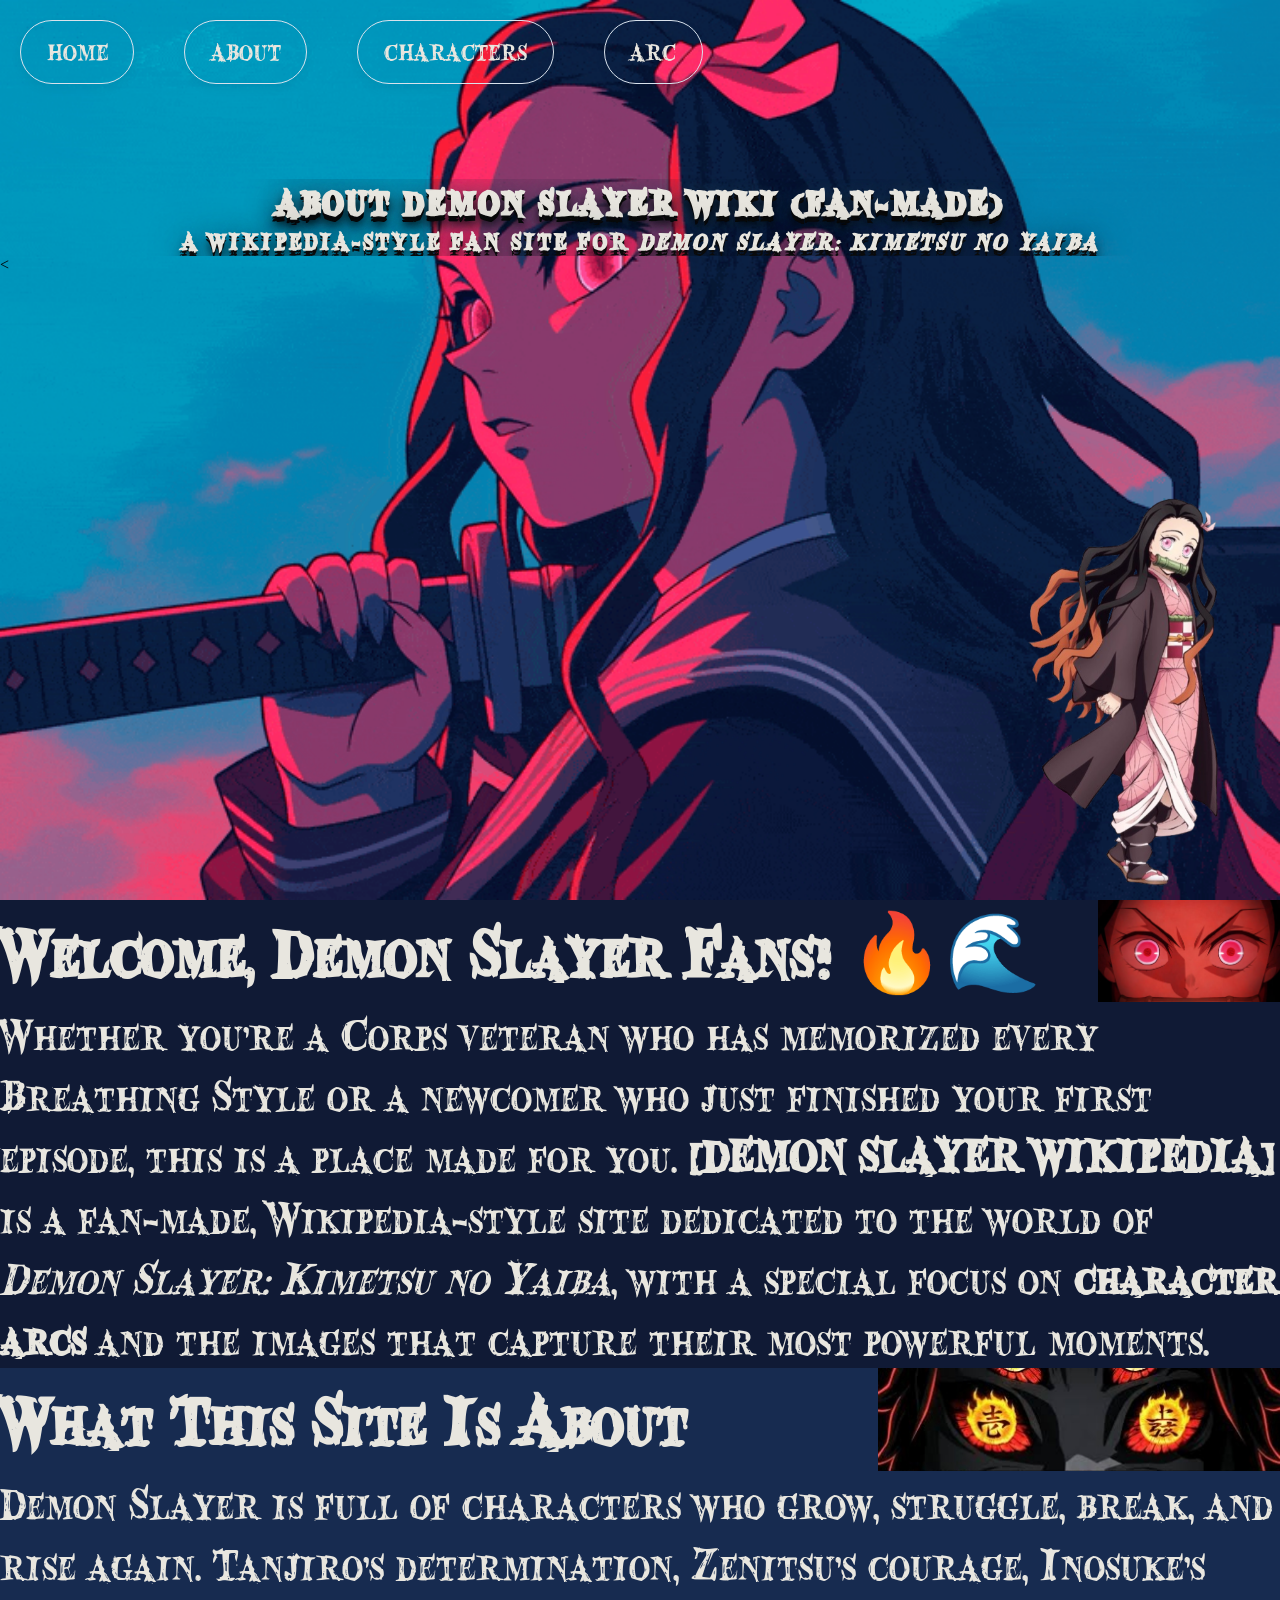
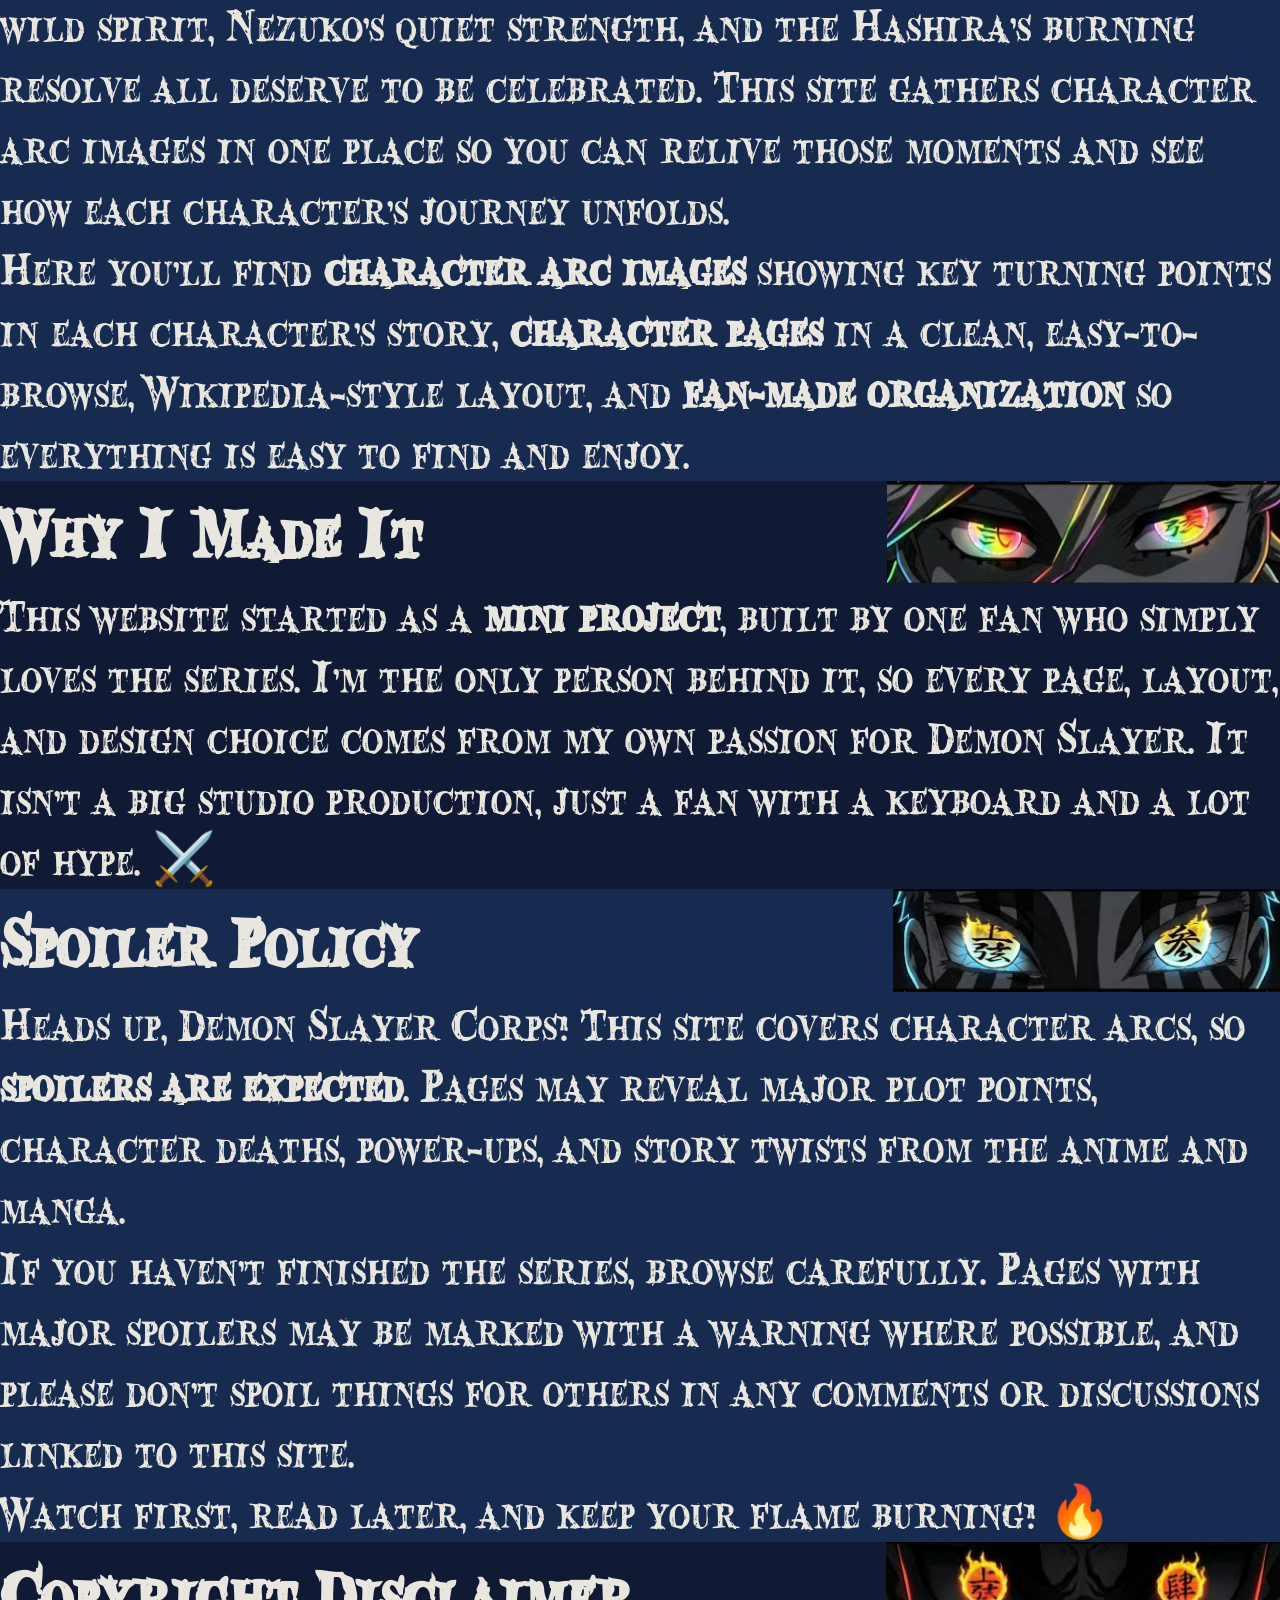
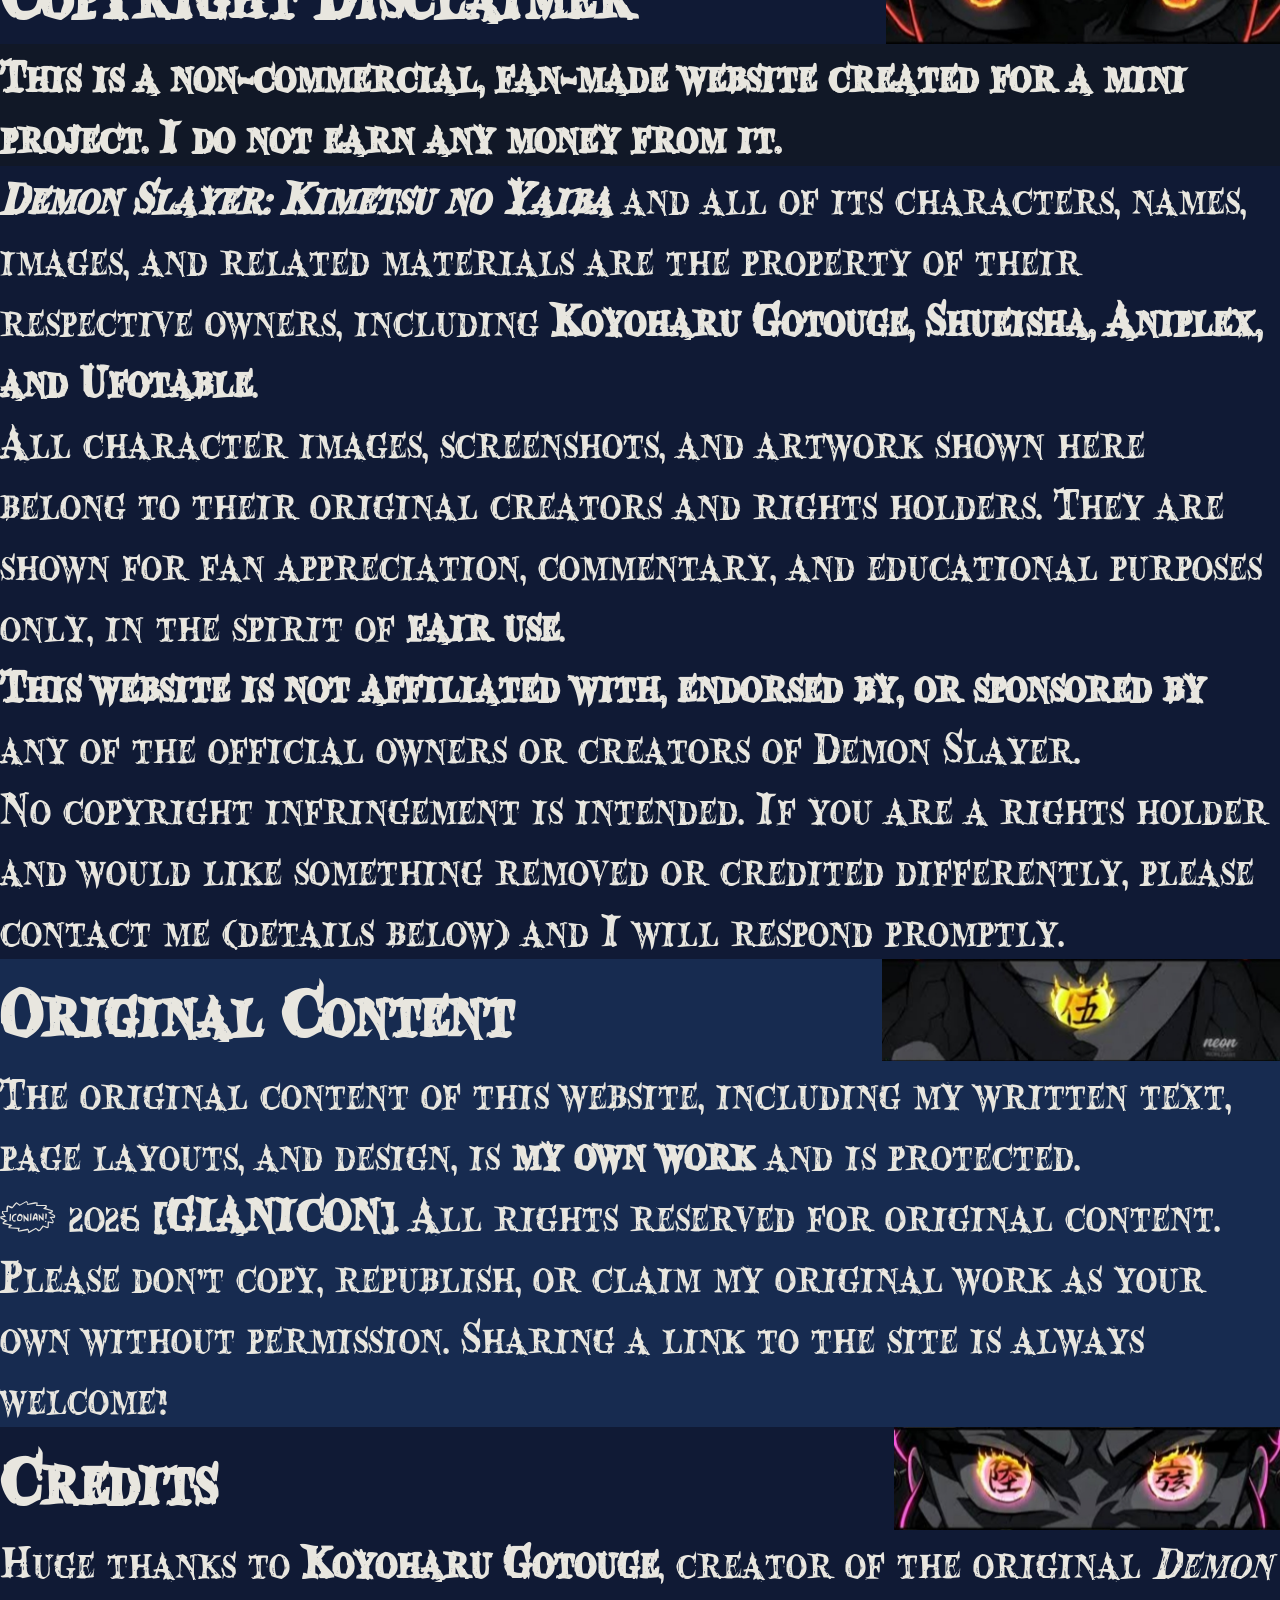
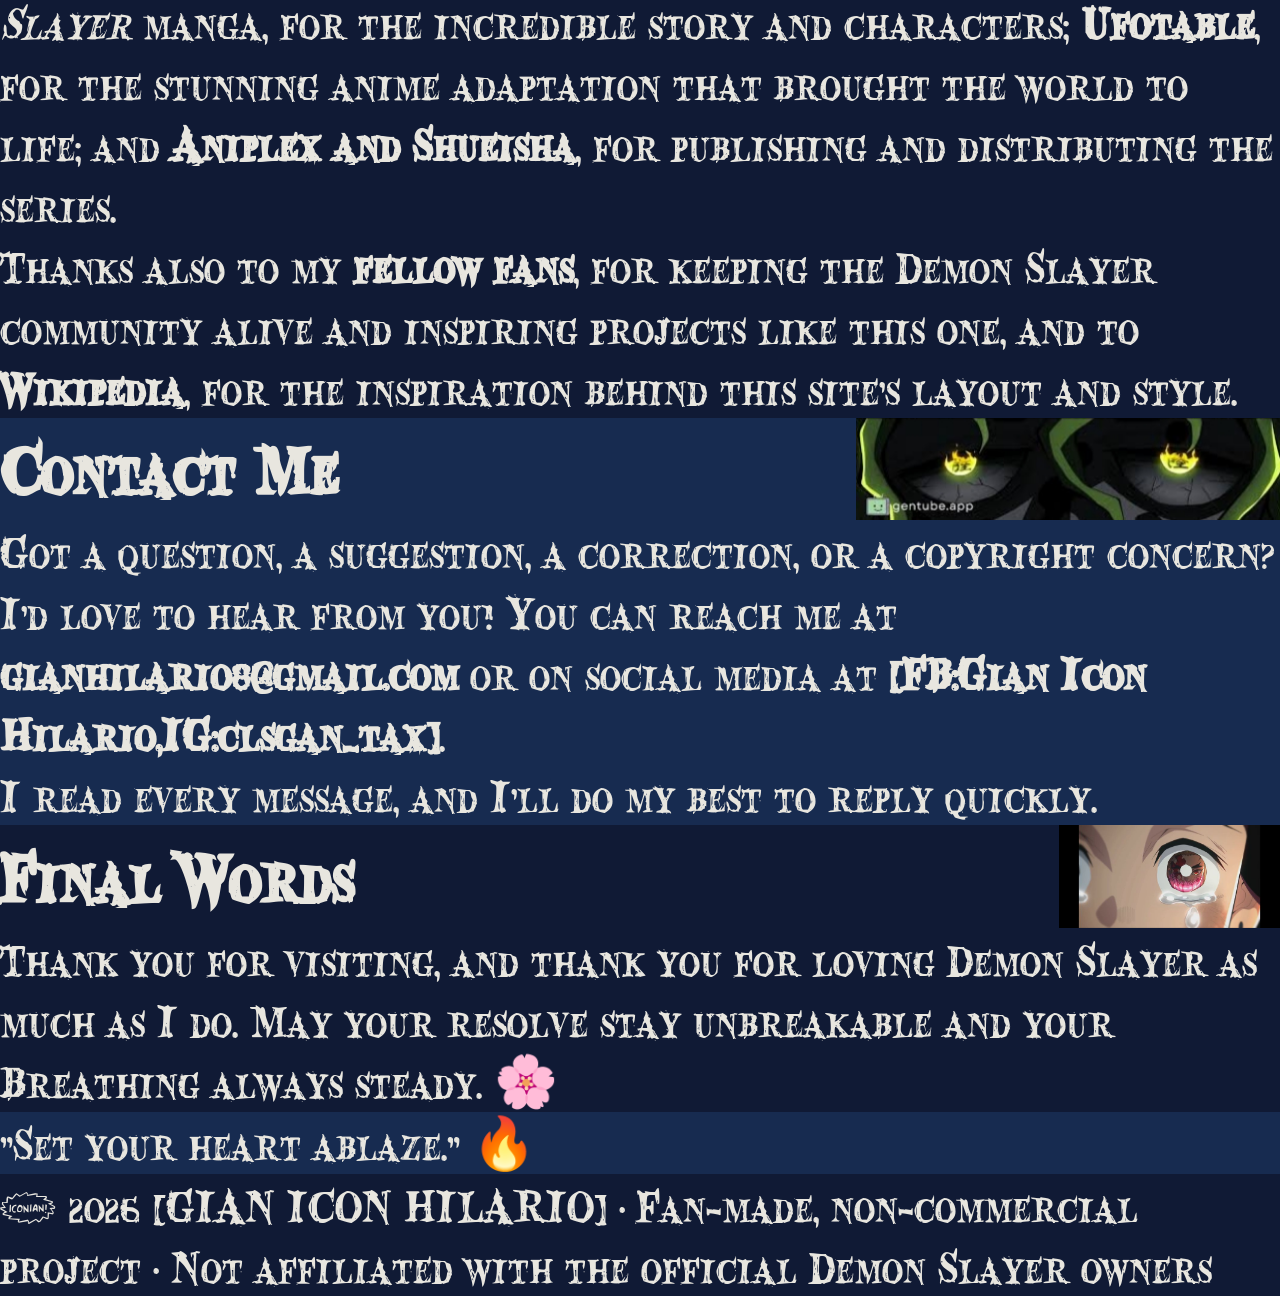
<file: about.html>
<!DOCTYPE html>
<html>

<head>
  <link rel="stylesheet" href="style.css">
  <meta charset="UTF-8">
  <meta name="viewport" content="width=device-width, initial-scale=1">
  <title>About | Demon Slayer Wiki (Fan-Made)</title>
</head>

<body>
  
    <div id="rotate-warning">
    <p>Please rotate your device to landscape mode for the best experience.</p>
</div>
  
  <section class="hero">
    
    <img id="background" src="nezuko-kamado-in-crisis-glowing-pink-eyes-gif-desktop-wallpaper-preview.gif">
    
    
    <nav class="navbar">
      <ul>
        <li><a href="index.html">HOME</a></li>
        <li><a href="about.html">ABOUT</a></li>
        <li><a href="characters.html">CHARACTERS</a></li>
        <li><a href="arc.html">ARC</a></li>
      </ul>
    </nav>
    
    <header class="payo">
    <h1>About Demon Slayer Wiki (Fan-Made)</h1>
    <p>A Wikipedia-style fan site for <em>Demon Slayer: Kimetsu no Yaiba</em></p>
  </header>
    
    <<img id="nezuko" src="nezukotitle.png" alt="" />
  </section>
  
  <div class="alltext">
    <section>
<div class="heading-row">
      <h2>Welcome, Demon Slayer Fans! 🔥🌊</h2>
      <img class="eyes" src="picni.jpeg">
    </div>
  
  <p>Whether you're a Corps veteran who has memorized every Breathing Style or a newcomer who just finished your first episode, this is a place made for you. <strong>[DEMON SLAYER WIKIPEDIA]</strong> is a fan-made, Wikipedia-style site dedicated to the world of <em>Demon Slayer: Kimetsu no Yaiba</em>, with a special focus on <strong>character arcs</strong> and the images that capture their most powerful moments.</p>
  
</section>

<section class="alt">
  <div class="heading-row">
  <h2>What This Site Is About</h2>
  <img class="eyes" src="one.jpg">
  
  </div>
  
  <p>Demon Slayer is full of characters who grow, struggle, break, and rise again. Tanjiro's determination, Zenitsu's courage, Inosuke's wild spirit, Nezuko's quiet strength, and the Hashira's burning resolve all deserve to be celebrated. This site gathers character arc images in one place so you can relive those moments and see how each character's journey unfolds.</p>
  <p>Here you'll find <strong>character arc images</strong> showing key turning points in each character's story, <strong>character pages</strong> in a clean, easy-to-browse, Wikipedia-style layout, and <strong>fan-made organization</strong> so everything is easy to find and enjoy.</p>
</section>

<section>
  
  <div class="heading-row">
  <h2>Why I Made It</h2>
  <img class="eyes" src="two.jpg">
  </div>
  
  <p>This website started as a <strong>mini project</strong>, built by one fan who simply loves the series. I'm the only person behind it, so every page, layout, and design choice comes from my own passion for Demon Slayer. It isn't a big studio production, just a fan with a keyboard and a lot of hype. ⚔️</p>
</section>

<section class="alt">
  
  <div class="heading-row">
  <h2>Spoiler Policy</h2>
  <img class="eyes" src="three.jpg">
  </div>
  
  <p>Heads up, Demon Slayer Corps! This site covers character arcs, so <strong>spoilers are expected</strong>. Pages may reveal major plot points, character deaths, power-ups, and story twists from the anime and manga.</p>
  <p>If you haven't finished the series, browse carefully. Pages with major spoilers may be marked with a warning where possible, and please don't spoil things for others in any comments or discussions linked to this site.</p>
  <p>Watch first, read later, and keep your flame burning! 🔥</p>
</section>

<section>
  
  <div class="heading-row">
  <h2>Copyright Disclaimer</h2>
  <img class="eyes" src="four.jpg">
  </div>
  
  <div class="note"><strong>This is a non-commercial, fan-made website created for a mini project. I do not earn any money from it.</strong></div>
  <p><em><strong>Demon Slayer: Kimetsu no Yaiba</strong></em> and all of its characters, names, images, and related materials are the property of their respective owners, including <strong>Koyoharu Gotouge, Shueisha, Aniplex, and Ufotable</strong>.</p>
  <p>All character images, screenshots, and artwork shown here belong to their original creators and rights holders. They are shown for fan appreciation, commentary, and educational purposes only, in the spirit of <strong>fair use</strong>.</p>
  <p><strong>This website is not affiliated with, endorsed by, or sponsored by</strong> any of the official owners or creators of Demon Slayer.</p>
  <p>No copyright infringement is intended. If you are a rights holder and would like something removed or credited differently, please contact me (details below) and I will respond promptly.</p>
</section>

<section class="alt">
  <div class="heading-row">
  <h2>Original Content</h2>
  <img class="eyes" src="five.jpg">
  </div>
  
  <p>The original content of this website, including my written text, page layouts, and design, is <strong>my own work</strong> and is protected.</p>
  <p>© 2026 <strong>[GIANICON]</strong>. All rights reserved for original content.</p>
  <p>Please don't copy, republish, or claim my original work as your own without permission. Sharing a link to the site is always welcome!</p>
</section>

<section>
  
  <div class="heading-row">
  <h2>Credits</h2>
  <img class="eyes" src="six.jpg">
  </div>
  
  <p>Huge thanks to <strong>Koyoharu Gotouge</strong>, creator of the original <em>Demon Slayer</em> manga, for the incredible story and characters; <strong>Ufotable</strong>, for the stunning anime adaptation that brought the world to life; and <strong>Aniplex and Shueisha</strong>, for publishing and distributing the series.</p>
  <p>Thanks also to my <strong>fellow fans</strong>, for keeping the Demon Slayer community alive and inspiring projects like this one, and to <strong>Wikipedia</strong>, for the inspiration behind this site's layout and style.</p>
</section>

<section class="alt">
  <div class="heading-row">
  <h2>Contact Me</h2>
  <img class="eyes" src="seven.jpg">
  </div>
  
  <p>Got a question, a suggestion, a correction, or a copyright concern? I'd love to hear from you! You can reach me at <strong>gianhilario8@gmail.com</strong> or on social media at <strong>[FB:Gian Icon Hilario,IG:clsgan_tax]</strong>.</p>
  <p>I read every message, and I'll do my best to reply quickly.</p>
</section>

<section>
  <div class="heading-row">
  <h2>Final Words</h2>
  <img class="eyes" src="reng.jpg">
  </div>
  
  <p>Thank you for visiting, and thank you for loving Demon Slayer as much as I do. May your resolve stay unbreakable and your Breathing always steady. 🌸</p>
  <p class="quote">"Set your heart ablaze." 🔥</p>
</section>

<footer>
  © 2026 [GIAN ICON HILARIO] · Fan-made, non-commercial project · Not affiliated with the official Demon Slayer owners
</footer>
    
  </div>
  
</body>

</html>
</file>
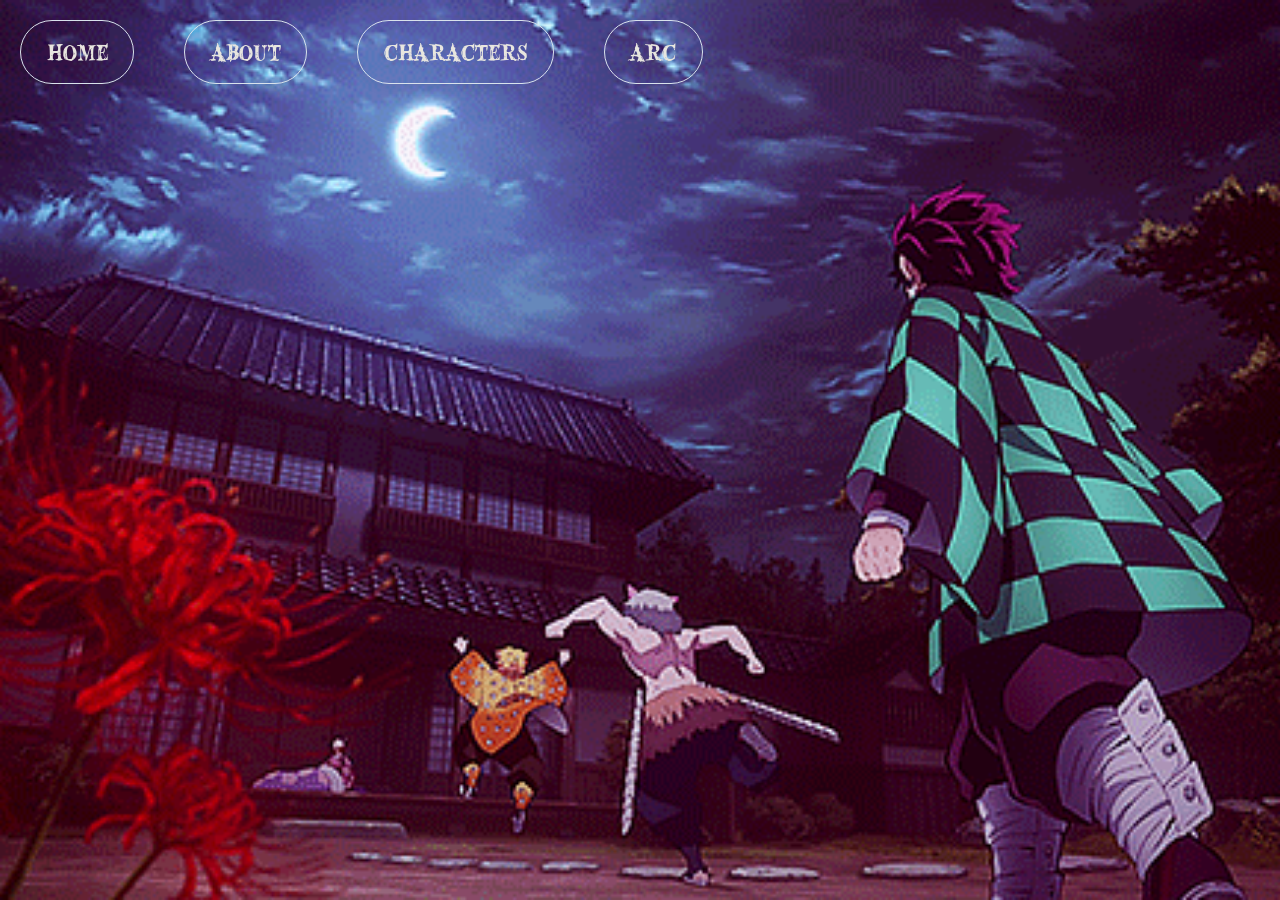
<file: arc.html>
<!DOCTYPE html>
<html>

<head>
  <link rel="stylesheet" href="style.css">
  <meta charset="UTF-8">
  <meta name="viewport" content="width=device-width, initial-scale=1">
  <title></title>
</head>

<body>
  
    <div id="rotate-warning">
    <p>Please rotate your device to landscape mode for the best experience.</p>
  </div>
  
  <section class="hero">
    
    <img id="background" src="We Heart It.gif">
    
    
    <nav class="navbar">
      <ul>
        <li><a href="index.html">HOME</a></li>
        <li><a href="about.html">ABOUT</a></li>
        <li><a href="characters.html">CHARACTERS</a></li>
        <li><a href="arc.html">ARC</a></li>
      </ul>
    </nav>
    
    
  </section>
  
  
  
  
</body>

</html>
</file>
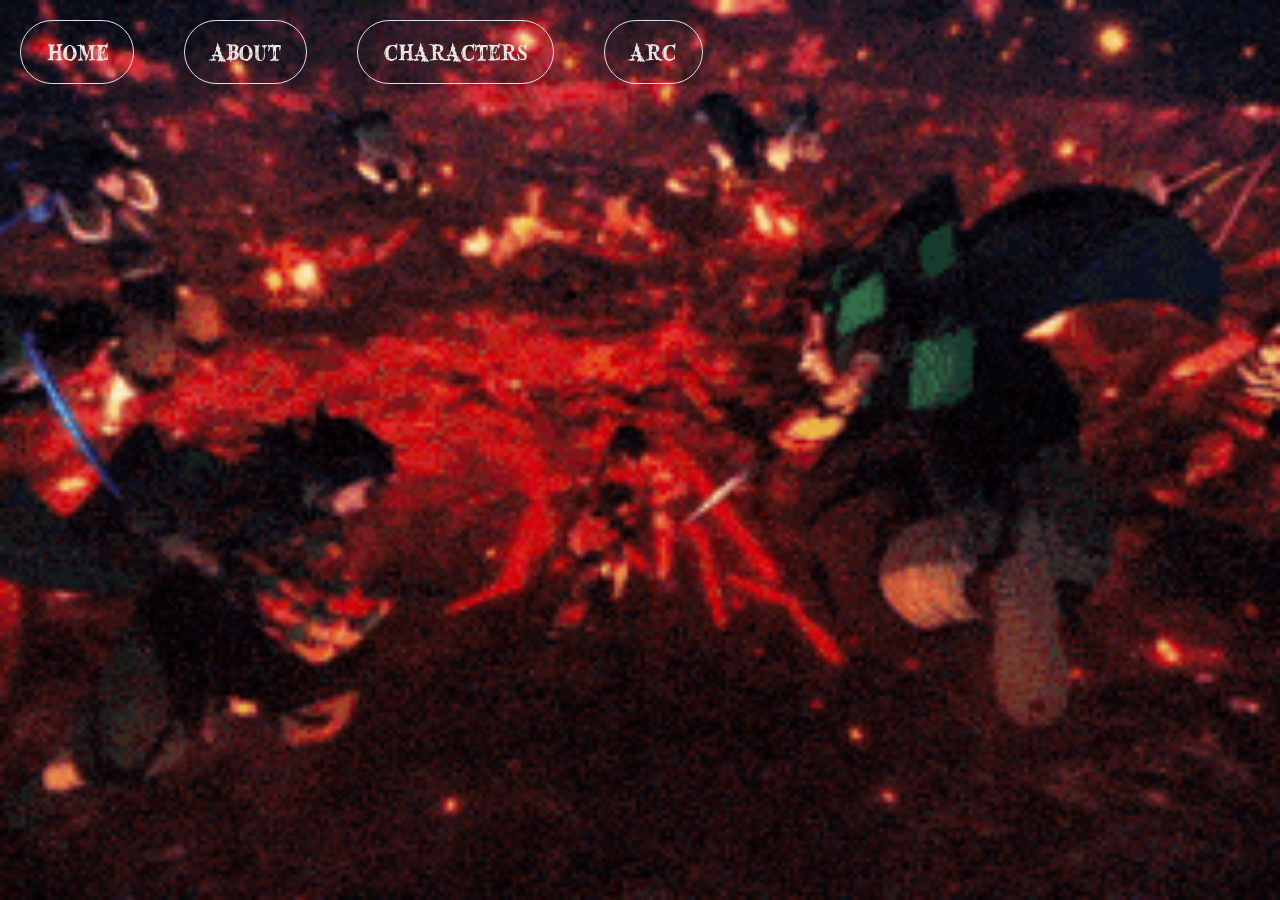
<file: characters.html>
<!DOCTYPE html>
<html>

<head>
  <link rel="stylesheet" href="style.css">
  <meta charset="UTF-8">
  <meta name="viewport" content="width=device-width, initial-scale=1">
  <title></title>
</head>

<body>
  
    <div id="rotate-warning">
    <p>Please rotate your device to landscape mode for the best experience.</p>
  </div>
  
  <section class="hero">
    
    <img id="background" src="4b65bc46-96ea-4447-ac0f-2e0bbd300070.gif">
    
    
    <nav class="navbar">
      <ul>
        <li><a href="index.html">HOME</a></li>
        <li><a href="about.html">ABOUT</a></li>
        <li><a href="characters.html">CHARACTERS</a></li>
        <li><a href="arc.html">ARC</a></li>
      </ul>
    </nav>
    
    
  </section>
  
  
  
  
</body>

</html>
</file>
<file: style.css>
@font-face {
    font-family: 'Blood Crow Condensed';
    src: url('bloodcrowc.ttf') format('truetype');
    font-weight: normal;
    font-style: normal;
}


/*#loader-wrapper {
  position: fixed;
  top: 0;
  left: 0;
  width: 100%;
  height: 100%;
  background-color: #17191B; 
  display: flex;
  justify-content: center;
  align-items: center;
  z-index: 9999;
}

.loader-ring {
  width: 100px;
  height: 100px;
  animation: spin 1.5s cubic-bezier(0.5, 0.1, 0.5, 0.9) infinite;
}

@keyframes spin {
  0% { transform: rotate(0deg); }
  100% { transform: rotate(360deg); }
}

*/

* {
  margin: 0;
  padding: 0;
  box-sizing: border-box;
}

body {
  background-color: #17191B;
}

.hero {
  position: relative;
  width: 100%;
  height: 100vh;
  overflow: hidden;
}

#background {
  position: absolute;
  top: 0;
  left: 0;
  width: 100%;
  height: 100%;
  object-fit: cover;
  z-index: -1;
}

.hero {
    position: relative;
    width: 100%;
    height: 100vh;
    overflow: hidden;
}

.bg-gif {
    position: absolute;
    width: 100%;
    height: 100%;
    object-fit: cover;
    top: 0;
    left: 0;
}

.navbar {
    
    position: fixed;
    top: 20px;
    left: 20px;
    z-index: 2;
    
}

.navbar ul {
    display: flex;
    flex-wrap: wrap;
    gap: 50px;
    list-style: none;
}

.navbar a {
    color: #E8E6DF;
    text-decoration: none;
}

li:hover{
    background-color: #4EB18D;
}

li{
    
    font-family: 'Blood Crow Condensed', fantasy;
    font-weight: normal;
    font-size: clamp(1px, 2vw, 99999px);
    padding: clamp(1px, 1.2vw, 99999px)
             clamp(1px, 2vw, 99999px);
    list-style: none;
  margin: 0;
  
  /* Layout */
  display: inline-flex;
  align-items: center;
  gap: 24px;
  
  /* Smooth Oblong Shape */
  border-radius: 9999px;
  
  /* Visuals */
  background-color: #00000000;
  border: 1px solid #d9e2ec;
  box-shadow: 0 4px 12px rgba(0, 0, 0, 0.05);
}

#tanjiro {
    position: absolute;
    right: clamp(1px, 2vw, 99999px);
    bottom: clamp(1px, 0.3vw, 99999px);

    width: clamp(1px, 23vw, 99999px);
    height: auto;

    max-width: none;
    z-index: 1;

    /* Smooth Fade-In */
    opacity: 0;
    animation: fadeIn 1.5s ease-out forwards;
}

@keyframes fadeIn {
    from {
        opacity: 0;
        transform: translateY(15px); /* Subtle upward slide */
    }
    to {
        opacity: 1;
        transform: translateY(0);
    }
}


/* Hidden by default (Landscape / Desktop) */
#rotate-warning {
    display: none;
}

/* Shows only when the device is held vertically (Portrait) */
@media screen and (orientation: portrait) {
    #rotate-warning {
        display: flex;
        position: fixed;
        top: 0;
        left: 0;
        width: 100vw;
        height: 100vh;
        background-color: #17191B;
        color: #E8E6DF;
        justify-content: center;
        align-items: center;
        text-align: center;
        padding: 20px;
        font-size: 1.2rem;
        z-index: 9999; /* Sits above everything else */
    }
}

.filler{
    
    height: 20%;
    width: auto;
    background-color: #17191B;
    z-index: 50;
    color: #17191B;
}

.second{
    width: 100%;
    height: auto;
    
}

.title {
    font-family: 'Blood Crow Condensed', fantasy;
    font-weight: normal;
    letter-spacing: 3px;
    text-transform: uppercase;

    display: flex;
    justify-content: center;
    align-items: center;
    text-align: center;

    padding: 20px;
    font-size: clamp(1px, 13vw, 99999px);
    margin-top: clamp(1px, 8vw, 99999px);

    color: #E8E6DF;

    -webkit-text-stroke: 1.5px #0B0B0B;

    text-shadow: 
        0px 3px 0px #0B0B0B,
        0px 6px 0px #0B0B0B,
        0px 9px 10px rgba(0, 0, 0, 0.9),
        0px 10px 22px #263D50,
        0px 0px 35px #263D50;

    /* --- Slide + Left-to-Right Fade --- */
    -webkit-mask-image: linear-gradient(to right, black 50%, transparent 100%);
    mask-image: linear-gradient(to right, black 50%, transparent 100%);
    -webkit-mask-size: 250% 100%;
    mask-size: 250% 100%;
    -webkit-mask-position: 100% 0;
    mask-position: 100% 0;
    
    animation: slideFadeRight 1.8s cubic-bezier(0.22, 1, 0.36, 1) forwards;
}

@keyframes slideFadeRight {
    0% {
        -webkit-mask-position: 100% 0;
        mask-position: 100% 0;
        opacity: 0;
        transform: translateX(-35px); /* Starts slightly to the left */
    }
    100% {
        -webkit-mask-position: 0% 0;
        mask-position: 0% 0;
        opacity: 1;
        transform: translateX(0); /* Settles into its normal center position */
    }
}

/* .schar {
    display: flex;
    justify-content: flex-start; /* Aligns the row to the left
    align-items: center;
    gap: clamp(1px, 5vw, 99999px);
    padding-left: clamp(1px, 3vw, 99999px); /* Adds breathing room from the left edge 
    position: absolute;
    bottom: clamp(1px, 0vw, 99999px); /* Keeps them pinned near the bottom 
    left: 0;
}

.schar img {
    width: clamp(1px, 19vw, 99999px);
    height: auto;

    /* Tilts the image slightly to the left 
    transform: rotate(-4deg);
    transition: transform 0.3s ease, filter 0.3s ease;

    /* Frosted glass box behind the transparent image 
    background: rgba(255, 255, 255, 0.12);
    backdrop-filter: blur(10px);
    -webkit-backdrop-filter: blur(10px);
    border: 1px solid rgba(255, 255, 255, 0.25);
    border-radius: 16px;
    padding: 10px;

    /* Soft depth shadow 
    box-shadow: 0 8px 24px rgba(0, 0, 0, 0.3);
}
*/

section[class~="2nd"] {
  --h: 170px;      /* image height */
  --w: 240px;      /* image width */
  --curve: 40px;   /* how deep the curve is */
  --speed: 80s;    /* bigger = slower */
  overflow: hidden;
  padding-bottom: 40px;
}

section[class~="2nd"] h1 {
    font-size: clamp(1px, 13vw, 99999px);
    margin-top: clamp(1px, 0vw, 99999px);

    /* gif shows only inside the letters */
    background-image: url("vfx1.gif");
    background-size: cover;
    background-position: center;
    -webkit-background-clip: text;
    background-clip: text;
    -webkit-text-fill-color: transparent;
    color: transparent;

    /* cream outline on the sides */
    -webkit-text-stroke: 3px #E8E6DF;
    paint-order: stroke fill;

    font-family: 'Blood Crow Condensed', fantasy;
    font-weight: normal;
    letter-spacing: 3px;
    text-transform: uppercase;
    text-align: center;
}

.band {
  overflow: hidden;
  background: #17191B;
  padding: 14px 0;
}

.track {
  will-change: transform;
  display: flex;
  width: max-content;
    --shift: 2000px;
}

.band img {
  width: var(--w);
  height: var(--h);
  object-fit: cover;   /* all pictures same size, cropped to fit */
  margin-right: 12px;
  flex-shrink: 0;
  display: block;
  
  background: rgba(255, 255, 255, 0.12);
    border: 1px solid rgba(255, 255, 255, 0.25);
    border-radius: 16px;
    padding: 10px;

    
    box-shadow: 0 8px 24px rgba(0, 0, 0, 0.3);
}

/* upper row: concave bottom edge, moves right */
.band.top {
  padding-bottom: calc(14px + var(--curve));
  -webkit-mask: radial-gradient(ellipse 50% var(--curve) at 50% 100%, transparent 99%, #000 100%);
          mask: radial-gradient(ellipse 50% var(--curve) at 50% 100%, transparent 99%, #000 100%);
}
.band.top .track {
  animation: toRight var(--speed) linear infinite;
}

/* lower row: convex top and bottom, fits into the upper row, moves left */
.band.bottom {
  margin-top: calc(var(--curve) * -1);
  border-radius: 50% 50% 50% 50% / var(--curve) var(--curve) var(--curve) var(--curve);
  padding-top: calc(14px + var(--curve));
}
.band.bottom .track {
  animation: toLeft var(--speed) linear infinite;
}

@keyframes toRight {
  from { transform: translateX(calc(var(--shift) * -1)); }
  to   { transform: translateX(0); }
}
@keyframes toLeft {
  from { transform: translateX(0); }
  to   { transform: translateX(calc(var(--shift) * -1)); }
}

.payo{
    font-size: clamp(1px, 2vw, 99999px);
    margin-top: clamp(1px, 14vw, 99999px);
    letter-spacing: 3px;
text-transform: uppercase;
text-align: center;
   font-family: 'Blood Crow Condensed', fantasy;
    font-weight: normal; 
    color: #E8E6DF;

    -webkit-text-stroke: 1.5px #E8E6DF;

    text-shadow: 
        0px 3px 0px #0B0B0B,
        0px 6px 0px #0B0B0B,
        0px 9px 10px rgba(0, 0, 0, 0.9),
        0px 10px 22px #263D50,
        0px 0px 35px #263D50;

    /* --- Slide + Left-to-Right Fade --- */
    -webkit-mask-image: linear-gradient(to right, black 50%, transparent 100%);
    mask-image: linear-gradient(to right, black 50%, transparent 100%);
    -webkit-mask-size: 250% 100%;
    mask-size: 250% 100%;
    -webkit-mask-position: 100% 0;
    mask-position: 100% 0;
    
    animation: slideFadeRight 1.8s cubic-bezier(0.22, 1, 0.36, 1) forwards;
}

@keyframes slideFadeRight {
    0% {
        -webkit-mask-position: 100% 0;
        mask-position: 100% 0;
        opacity: 0;
        transform: translateX(-35px); /* Starts slightly to the left */
    }
    100% {
        -webkit-mask-position: 0% 0;
        mask-position: 0% 0;
        opacity: 1;
        transform: translateX(0); /* Settles into its normal center position */
    }
}

#nezuko {
    position: absolute;
    right: clamp(1px, 2vw, 99999px);
    bottom: clamp(1px, 0.3vw, 99999px);

    width: clamp(1px, 19vw, 99999px);
    height: auto;

    max-width: none;
    z-index: 1;

    /* Smooth Fade-In */
    opacity: 0;
    animation: fadeIn 1.5s ease-out forwards;
}

@keyframes fadeIn {
    from {
        opacity: 0;
        transform: translateY(15px); /* Subtle upward slide */
    }
    to {
        opacity: 1;
        transform: translateY(0);
    }
}

.alltext{
    background: #101A35;
    font-size: clamp(1px, 4vw, 99999px);
     font-family: 'Blood Crow Condensed', fantasy;
    font-weight: normal;
    color: #E8E6DF;
}

.alt{
    background-color: #172B50;
}

.note{
    background-color: #111827;
}

.quote{
    background-color: #172B50;
}

.eyes{
    width: auto;      /* adjust to match heading height */
    height: clamp(1px, 8vw, 99999px);      /* same height as the heading bar */
    object-fit: cover; /* crops the eyes instead of stretching */
    object-position: center;
    margin-left: auto; /* pushes it to the right blank space */
}

.heading-row{
    display: flex;
    align-items: center;
    justify-content: space-between;
}
</file>
